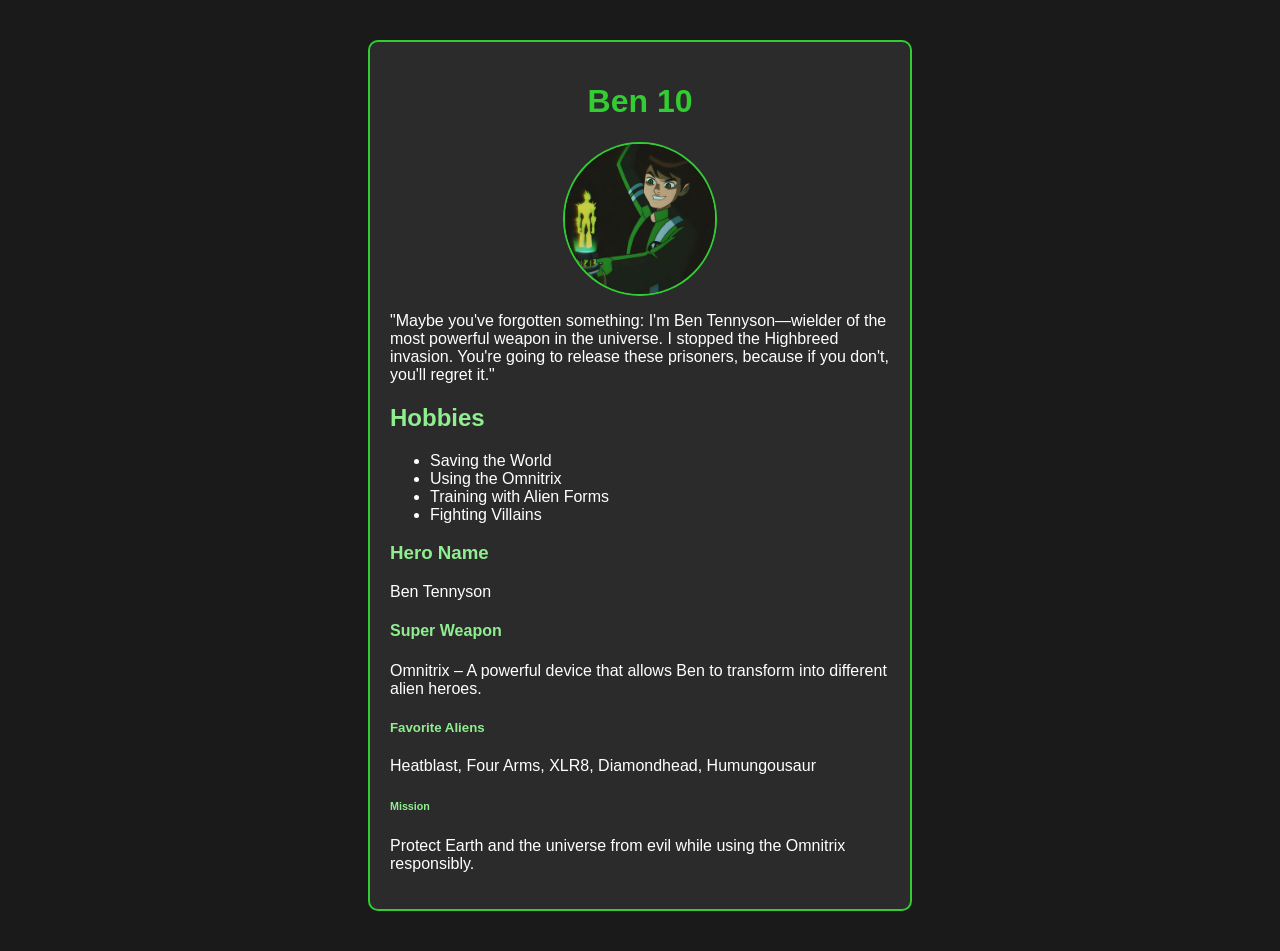
<file: project1/index.html>
<!DOCTYPE html>
<html lang="en">
<head>
    <meta charset="UTF-8">
    <meta name="viewport" content="width=device-width, initial-scale=1.0">
    <title>Ben 10 Profile</title>
    <link rel="stylesheet" href="styles.css">
</head>
<body>

    <div class="box">

        <h1>Ben 10</h1>

        <img src="assets/download (2).jpg" alt="Ben 10">

        <p>
            "Maybe you've forgotten something: I'm Ben Tennyson—wielder of the most powerful weapon in the universe. I stopped the Highbreed invasion. You're going to release these prisoners, because if you don't, you'll regret it."
        </p>

        <h2>Hobbies</h2>
        <ul>
            <li>Saving the World</li>
            <li>Using the Omnitrix</li>
            <li>Training with Alien Forms</li>
            <li>Fighting Villains</li>
        </ul>

        <h3>Hero Name</h3>
        <p>Ben Tennyson</p>

        <h4>Super Weapon</h4>
        <p>
            Omnitrix – A powerful device that allows Ben to transform into different alien heroes.
        </p>

        <h5>Favorite Aliens</h5>
        <p>
            Heatblast, Four Arms, XLR8, Diamondhead, Humungousaur
        </p>

        <h6>Mission</h6>
        <p>
            Protect Earth and the universe from evil while using the Omnitrix responsibly.
        </p>

    </div>

</body>
</html>
</file>
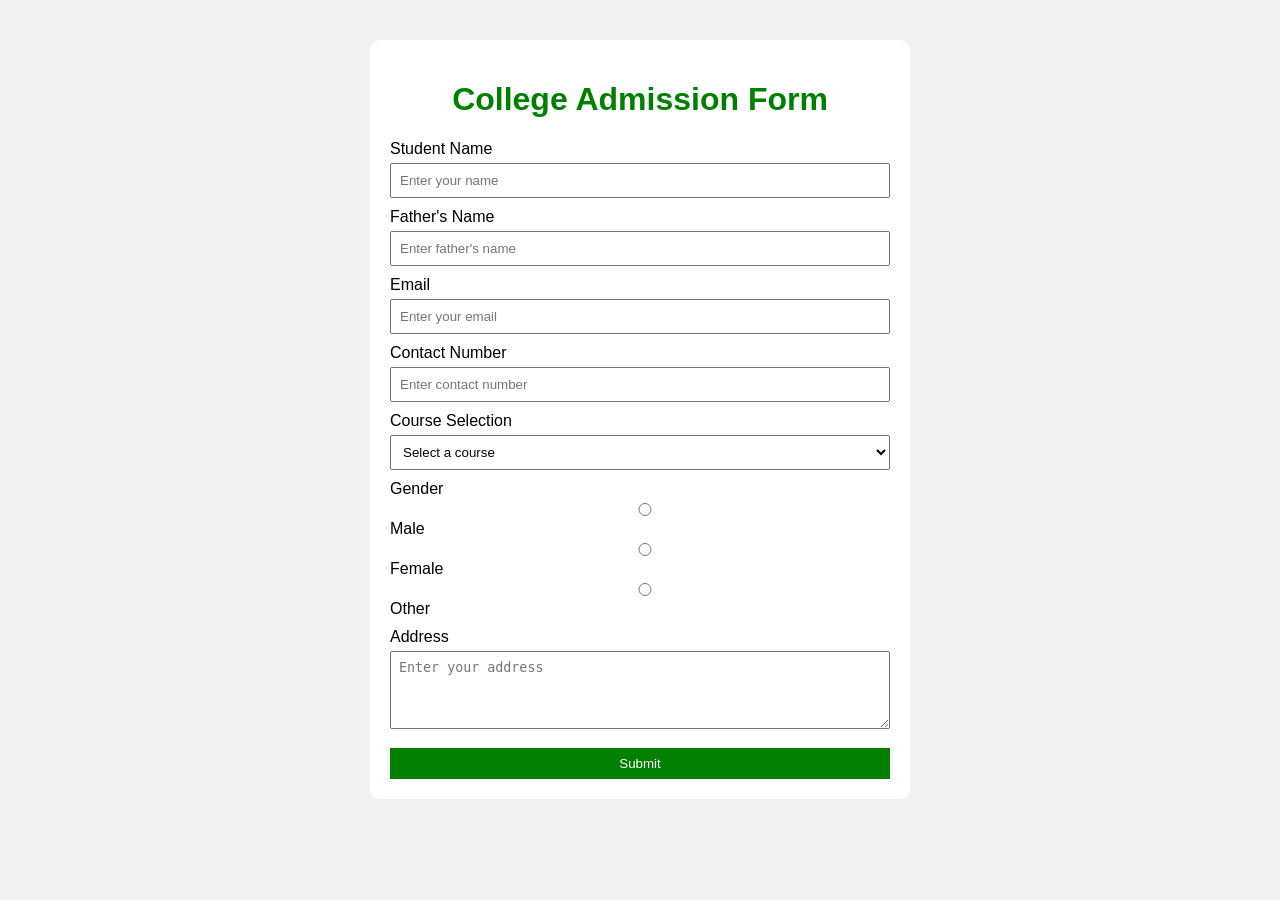
<file: project2/index.html>
<!DOCTYPE html>
<html lang="en">
  <head>
    <meta charset="UTF-8" />
    <meta name="viewport" content="width=device-width, initial-scale=1.0" />
    <title>Admission Form</title>
    <link rel="stylesheet" href="styles.css" />
  </head>
  <body>
    <div class="form-box">
      <h1>College Admission Form</h1>
      <form>
        <label>Student Name</label>
        <input type="text" placeholder="Enter your name" />
        <label>Father's Name</label>
        <input type="text" placeholder="Enter father's name" />
        <label>Email</label>
        <input type="email" placeholder="Enter your email" />
        <label>Contact Number</label>
        <input type="number" placeholder="Enter contact number" />

        <label>Course Selection</label>
        <select>
          <option>Select a course</option>
          <option>MCA</option>
          <option>BCA</option>
          <option>B.Tech</option>
        </select>

        <label>Gender</label>
        <div class="radio-group">
          <label><input type="radio" name="gender" /> Male</label>
          <label><input type="radio" name="gender" /> Female</label>
          <label><input type="radio" name="gender" /> Other</label>
        </div>

        <label>Address</label>
        <textarea rows="4" placeholder="Enter your address"></textarea>

        <button type="submit">Submit</button>
      </form>
    </div>
  </body>
</html>
</file>
<file: project1/styles.css>
body {
  font-family: Arial, sans-serif;
  background-color: #1a1a1a;
  margin: 0;
  padding: 20px;
  color: white;
}

.box {
  background-color: #2b2b2b;
  width: 500px;
  margin: 20px auto;
  padding: 20px;
  border: 2px solid limegreen;
  border-radius: 10px;
}

img {
  width: 150px;
  height: 150px;
  display: block;
  margin: 10px auto;
  border: 2px solid limegreen;
  border-radius: 50%;
}

h1 {
  color: limegreen;
  text-align: center;
}

h2,
h3,
h4,
h5,
h6 {
  color: lightgreen;
}

p,
li {
  color: white;
}
</file>
<file: project2/styles.css>
body {
  font-family: Arial, sans-serif;
  background-color: #f2f2f2;
  margin: 0;
  padding: 20px;
}

.form-box {
  background-color: white;
  width: 500px;
  margin: 20px auto;
  padding: 20px;
  border-radius: 10px;
}

h1 {
  text-align: center;
  color: green;
}

label {
  display: block;
  margin-top: 10px;
}

input,
select,
textarea,
button {
  width: 100%;
  padding: 8px;
  margin-top: 5px;
  box-sizing: border-box;
}

.radio-group label {
  display: inline;
  margin-right: 10px;
}

button {
  background-color: green;
  color: white;
  border: none;
  margin-top: 15px;
}
</file>
